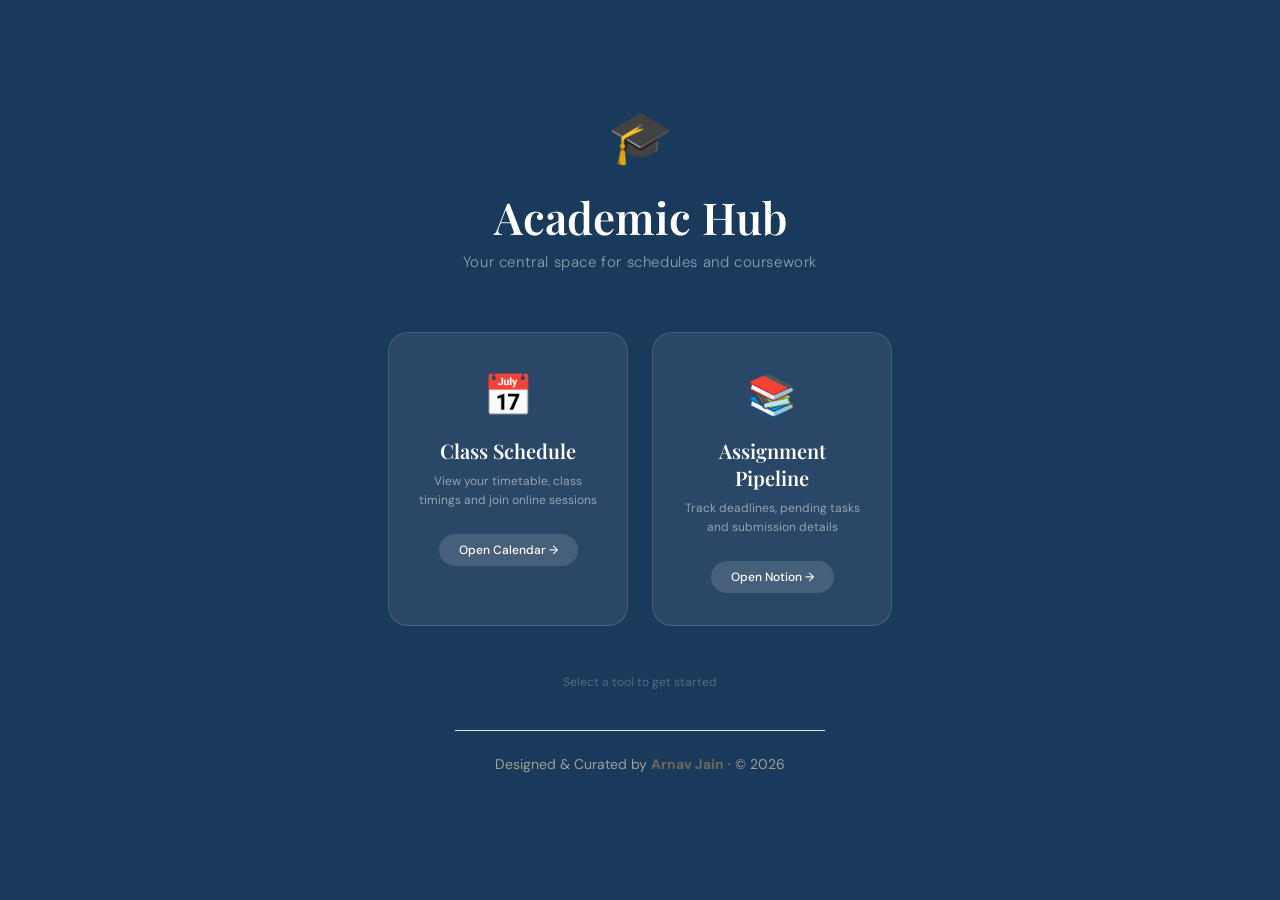
<file: index.html>
<!DOCTYPE html>
<html lang="en">
<head>
  <meta charset="UTF-8"/>
  <meta name="viewport" content="width=device-width, initial-scale=1.0"/>
  <title>Academic Hub</title>
  <link rel="icon" id="favicon" href="data:image/svg+xml,<svg xmlns='http://www.w3.org/2000/svg' viewBox='0 0 100 100'><text y='.9em' font-size='90'>🎓</text></svg>">
  <link href="https://fonts.googleapis.com/css2?family=Playfair+Display:wght@500;600&family=DM+Sans:wght@300;400;500&display=swap" rel="stylesheet"/>
  <link rel="stylesheet" href="css/style-dev.css"/>
</head>
<body>

<!-- ── LEVEL 1: PORTAL PAGE ── -->
<div id="portal-page">
  <div class="portal-logo">🎓</div>
  <div class="portal-title">Academic Hub</div>
  <div class="portal-subtitle">Your central space for schedules and coursework</div>
  <div class="portal-cards">
    <div class="portal-card" onclick="showSectionSelector()">
      <span class="portal-card-icon">📅</span>
      <span class="portal-card-title">Class Schedule</span>
      <span class="portal-card-desc">View your timetable, class timings and join online sessions</span>
      <span class="portal-card-btn">Open Calendar →</span>
    </div>
    <div class="portal-card" onclick="window.open('https://arnavv.notion.site/assignment-pipeline', '_blank')">
      <span class="portal-card-icon">📚</span>
      <span class="portal-card-title">Assignment Pipeline</span>
      <span class="portal-card-desc">Track deadlines, pending tasks and submission details</span>
      <span class="portal-card-btn">Open Notion →</span>
    </div>
  </div>
  <div class="portal-footer">Select a tool to get started</div>
<footer style="text-align:center;padding:24px 40px;font-size:14px;color:var(--text-muted);border-top:1px solid var(--border);margin-top:40px;">
    Designed &amp; Curated by <strong style="color:var(--text-secondary);">Arnav Jain</strong> &middot; &copy; 2026
</footer>  
</div>

<!-- ── LEVEL 2: SECTION SELECTOR ── -->
<div id="welcome-page" style="display:none;">
  <div style="position:absolute;top:24px;left:32px;cursor:pointer;color:rgba(255,255,255,0.5);font-size:13px;display:flex;align-items:center;gap:6px;" onclick="showPortal()">← Back to Hub</div>
  <div class="welcome-logo">📅</div>
  <div class="welcome-title">Class Schedule</div>
  <div class="welcome-subtitle">Academic Calendar Portal</div>
  <div class="welcome-prompt">Select your section to continue</div>
  <div class="section-cards">
    <div class="section-card" onclick="selectSection('A')">
      <span class="section-card-letter">A</span>
      <span class="section-card-label">Section A</span>
      <span class="section-card-btn">View Schedule →</span>
    </div>
    <div class="section-card" onclick="selectSection('B')">
      <span class="section-card-letter">B</span>
      <span class="section-card-label">Section B</span>
      <span class="section-card-btn">View Schedule →</span>
    </div>
    <div class="section-card" onclick="selectSection('C')">
      <span class="section-card-letter" style="font-size:64px;letter-spacing:-2px;">C</span>
      <span class="section-card-label">Section C</span>
      <span class="section-card-btn">View Schedule →</span>
    </div>
  </div>
  <div class="welcome-footer">Your selection will be remembered for next time</div>
<footer style="text-align:center;padding:24px 40px;font-size:14px;color:var(--text-muted);border-top:1px solid var(--border);margin-top:40px;">
    Designed &amp; Curated by <strong style="color:var(--text-secondary);">Arnav Jain</strong> &middot; &copy; 2026
</footer>  
</div>

<!-- ── LEVEL 3: CALENDAR APP ── -->
<div id="calendar-app">

  <header>
    <div>
      <div class="header-title">Class Schedule</div>
      <div class="header-sub" id="headerSub">Academic Calendar Portal</div>
    </div>
    <div style="display:flex;align-items:center;gap:12px;">
    <a href="https://arnavv.notion.site/assignment-pipeline" target="_blank" style="display:flex;align-items:center;gap:7px;background:rgba(255,255,255,0.12);padding:6px 14px;border-radius:20px;font-size:12px;font-weight:400;color:#fff;text-decoration:none;border:1px solid rgba(255,255,255,0.2);transition:background 0.2s;" onmouseover="this.style.background='rgba(255,255,255,0.2)'" onmouseout="this.style.background='rgba(255,255,255,0.12)'">
      📚 Assignment Pipeline
    </a>
    <div style="display:flex;align-items:center;gap:12px;">
      <div class="section-badge" onclick="toggleSectionDropdown(event)" title="Switch section">
        <span class="section-badge-dot"></span>
        <span id="sectionBadgeText">Section B</span>
        <span style="font-size:10px;opacity:0.7;">▾</span>
        <div id="sectionDropdown" style="display:none;position:absolute;top:calc(100% + 8px);right:0;background:var(--surface);border:1px solid var(--border);border-radius:10px;box-shadow:var(--shadow-lg);overflow:hidden;min-width:160px;z-index:300;">
          <div onclick="selectSection('A')" style="padding:12px 16px;cursor:pointer;font-size:13px;color:var(--text-primary);display:flex;align-items:center;gap:10px;" onmouseover="this.style.background='var(--bg)'" onmouseout="this.style.background='transparent'">
            <span style="font-family:'Playfair Display',serif;font-size:18px;font-weight:700;">A</span>
            <span>Section A</span>
          </div>
          <div style="height:1px;background:var(--border);margin:0 12px;"></div>
          <div onclick="selectSection('B')" style="padding:12px 16px;cursor:pointer;font-size:13px;color:var(--text-primary);display:flex;align-items:center;gap:10px;" onmouseover="this.style.background='var(--bg)'" onmouseout="this.style.background='transparent'">
            <span style="font-family:'Playfair Display',serif;font-size:18px;font-weight:700;">B</span>
            <span>Section B</span>
          </div>
          <div style="height:1px;background:var(--border);margin:0 12px;"></div>
          <div onclick="selectSection('C')" style="padding:12px 16px;cursor:pointer;font-size:13px;color:var(--text-primary);display:flex;align-items:center;gap:10px;" onmouseover="this.style.background='var(--bg)'" onmouseout="this.style.background='transparent'">
            <span style="font-family:'Playfair Display',serif;font-size:18px;font-weight:700;">C</span>
            <span>Section C</span>
          </div>
        </div>
      </div>
      <div class="sync-badge" id="syncBadge" onclick="manualSync()" title="Click to sync now">
        <span class="sync-dot" id="syncDot"></span>
        <span id="syncText">Live from iCloud</span>
      </div>
    </div>
  </header>

  <div class="controls">
    <div class="nav-area">
      <button class="nav-btn" onclick="navigate(-1)">&#8249;</button>
      <span class="current-period" id="periodLabel"></span>
      <button class="nav-btn" onclick="navigate(1)">&#8250;</button>
      <button class="nav-btn" onclick="goToday()" style="font-size:12px;padding:0 10px;width:auto;">Today</button>
    </div>
    <div class="filter-group">
      <span class="filter-label">View:</span>
      <button class="pill active-all" id="pill-all" onclick="setFilter('all')">All Classes</button>
      <button class="pill" id="pill-finance" onclick="setFilter('finance')">Finance</button>
      <button class="pill" id="pill-marketing" onclick="setFilter('marketing')">Marketing</button>
      <button class="pill" id="pill-supplychain" onclick="setFilter('supplychain')">Supply Chain</button>
    </div>
    <div class="view-switcher">
      <button class="view-btn active" id="btn-monthly" onclick="setView('monthly')">Monthly</button>
      <button class="view-btn" id="btn-weekly" onclick="setView('weekly')">Weekly</button>
    </div>
  </div>

  <main>
    <div style="display:flex;align-items:center;gap:8px;margin-bottom:16px;padding:9px 14px;background:var(--accent-light);border:1px solid var(--border);border-radius:8px;font-size:13px;color:var(--text-secondary);">
      <span style="font-size:15px;">🕐</span>
      <span>All times shown in <strong style="color:var(--text-primary)" id="tzLabel"></strong></span>
    </div>
    <div class="legend">
      <div class="legend-item"><span class="legend-dot dot-common"></span> Core (all students)</div>
      <div class="legend-item"><span class="legend-dot dot-finance"></span> Finance</div>
      <div class="legend-item"><span class="legend-dot dot-marketing"></span> Marketing</div>
      <div class="legend-item"><span class="legend-dot dot-supplychain"></span> Supply Chain</div>
    </div>
    <div id="monthly-view">
      <div class="calendar-grid">
        <div class="day-headers">
          <div class="day-header">Sun</div><div class="day-header">Mon</div>
          <div class="day-header">Tue</div><div class="day-header">Wed</div>
          <div class="day-header">Thu</div><div class="day-header">Fri</div>
          <div class="day-header">Sat</div>
        </div>
        <div class="grid-body" id="monthGrid"></div>
      </div>
    </div>
    <div id="weekly-view">
      <div class="week-sticky-header">
        <div class="week-header-row" id="weekHeaders"></div>
      </div>
      <div class="week-outer">
        <div class="week-body-grid" id="weekBodyGrid"></div>
      </div>
    </div>
  </main>
<footer style="text-align:center;padding:24px 40px;font-size:14px;color:var(--text-muted);border-top:1px solid var(--border);margin-top:40px;">
    Designed &amp; Curated by <strong style="color:var(--text-secondary);">Arnav Jain</strong> &middot; &copy; 2026
</footer>
</div><!-- end calendar-app -->

<!-- ── EVENT MODAL ── -->
<div class="modal-overlay" id="modalOverlay" onclick="closeModal(event)">
  <div class="modal" id="modal">
    <button class="modal-close" onclick="closeModal()">&times;</button>
    <div class="modal-header">
      <div class="modal-category" id="modalCategory"></div>
      <div class="modal-title" id="modalTitle"></div>
    </div>
    <div class="modal-body">
      <div class="modal-row"><span class="modal-icon">📅</span><div><div class="modal-row-label" id="modalDate"></div></div></div>
      <div class="modal-row"><span class="modal-icon">🕐</span><div><div class="modal-row-label" id="modalTime"></div></div></div>
      <div class="modal-row"><span class="modal-icon">🎓</span><div><div class="modal-row-label">Specialization</div><div class="modal-row-sub" id="modalSpecialization"></div></div></div>
      <div class="modal-row" id="modalLocationRow" style="display:none"><span class="modal-icon">📍</span><div><div class="modal-row-label" id="modalLocation"></div></div></div>
      <div class="modal-row" id="modalDescRow" style="display:none"><span class="modal-icon">📝</span><div><div class="modal-row-label" id="modalDesc"></div></div></div>
    </div>
    <div class="modal-footer" id="modalLinkArea"></div>
  </div>
</div>

<script src="js/app.js"></script>
</body>
</html>
</file>
<file: css/style-dev.css>
/* ── CSS VARIABLES ── */
:root {
  --bg: #F7F6F2;
  --surface: #FFFFFF;
  --border: #E4E2DB;
  --text-primary: #1A1916;
  --text-secondary: #6B6860;
  --text-muted: #A09E97;
  --accent: #1A3A5C;
  --accent-light: #E8EEF4;
  --accent-mid: #2E5F8A;
  --common: #2C5F8A;
  --common-bg: #EAF0F6;
  --finance: #2D6A4F;
  --finance-bg: #EAF3EE;
  --marketing: #7B3A2A;
  --marketing-bg: #F5EBE8;
  --supplychain: #5B3A8A;
  --supplychain-bg: #F0EBF8;
  --radius: 10px;
  --shadow: 0 2px 12px rgba(0,0,0,0.07);
  --shadow-lg: 0 8px 40px rgba(0,0,0,0.13);
  --hour-height: 60px;
}

/* ── RESET ── */
* { box-sizing: border-box; margin: 0; padding: 0; }
body { font-family: 'DM Sans', sans-serif; background: var(--bg); color: var(--text-primary); min-height: 100vh; }

/* ── PORTAL PAGE ── */
#portal-page { display: flex; flex-direction: column; align-items: center; justify-content: center; min-height: 100vh; background: var(--accent); padding: 40px 20px; }
.portal-logo { font-size: 52px; margin-bottom: 20px; animation: float 3s ease-in-out infinite; }
@keyframes float { 0%,100%{transform:translateY(0)} 50%{transform:translateY(-10px)} }
.portal-title { font-family: 'Playfair Display', serif; font-size: 44px; font-weight: 600; color: #fff; text-align: center; line-height: 1.2; margin-bottom: 8px; }
.portal-subtitle { font-size: 15px; color: rgba(255,255,255,0.5); text-align: center; margin-bottom: 60px; font-weight: 300; letter-spacing: 0.04em; }
.portal-cards { display: flex; gap: 24px; flex-wrap: wrap; justify-content: center; margin-bottom: 48px; }
.portal-card { width: 240px; padding: 36px 28px 32px; background: rgba(255,255,255,0.07); border: 1.5px solid rgba(255,255,255,0.14); border-radius: 20px; cursor: pointer; transition: all 0.25s ease; text-align: center; }
.portal-card:hover { background: rgba(255,255,255,0.13); border-color: rgba(255,255,255,0.35); transform: translateY(-6px); box-shadow: 0 24px 56px rgba(0,0,0,0.25); }
.portal-card:active { transform: translateY(-2px); }
.portal-card-icon { font-size: 40px; margin-bottom: 16px; display: block; animation: float 3s ease-in-out infinite; }
.portal-card:nth-child(2) .portal-card-icon { animation-delay: 0.5s; }
.portal-card-title { font-family: 'Playfair Display', serif; font-size: 20px; font-weight: 600; color: #fff; margin-bottom: 8px; display: block; }
.portal-card-desc { font-size: 12px; color: rgba(255,255,255,0.5); line-height: 1.6; margin-bottom: 24px; display: block; }
.portal-card-btn { display: inline-flex; align-items: center; gap: 6px; background: rgba(255,255,255,0.13); color: #fff; padding: 8px 20px; border-radius: 20px; font-size: 12px; font-weight: 500; transition: background 0.2s; }
.portal-card:hover .portal-card-btn { background: rgba(255,255,255,0.24); }
.portal-footer { font-size: 12px; color: rgba(255,255,255,0.25); text-align: center; }

/* ── SECTION SELECTOR (Welcome Page) ── */
#welcome-page { display: flex; flex-direction: column; align-items: center; justify-content: center; min-height: 100vh; background: var(--accent); padding: 40px 20px; position: relative; }
.welcome-logo { font-size: 52px; margin-bottom: 24px; animation: float 3s ease-in-out infinite; }
.welcome-title { font-family: 'Playfair Display', serif; font-size: 44px; font-weight: 600; color: #fff; text-align: center; line-height: 1.2; margin-bottom: 10px; }
.welcome-subtitle { font-size: 16px; color: rgba(255,255,255,0.55); text-align: center; margin-bottom: 56px; font-weight: 300; letter-spacing: 0.04em; }
.welcome-prompt { font-size: 11px; font-weight: 500; letter-spacing: 0.14em; text-transform: uppercase; color: rgba(255,255,255,0.4); margin-bottom: 22px; text-align: center; }
.section-cards { display: flex; gap: 20px; flex-wrap: wrap; justify-content: center; margin-bottom: 48px; }
.section-card { width: 210px; padding: 40px 28px 32px; background: rgba(255,255,255,0.07); border: 1.5px solid rgba(255,255,255,0.14); border-radius: 18px; cursor: pointer; transition: all 0.25s ease; text-align: center; }
.section-card:hover { background: rgba(255,255,255,0.13); border-color: rgba(255,255,255,0.35); transform: translateY(-5px); box-shadow: 0 20px 50px rgba(0,0,0,0.25); }
.section-card:active { transform: translateY(-2px); }
.section-card-letter { font-family: 'Playfair Display', serif; font-size: 64px; font-weight: 600; color: #fff; line-height: 1; margin-bottom: 10px; display: block; }
.section-card-label { font-size: 12px; font-weight: 500; color: rgba(255,255,255,0.6); letter-spacing: 0.08em; text-transform: uppercase; display: block; margin-bottom: 20px; }
.section-card-btn { display: inline-flex; align-items: center; gap: 6px; background: rgba(255,255,255,0.13); color: #fff; padding: 8px 20px; border-radius: 20px; font-size: 12px; font-weight: 500; transition: background 0.2s; }
.section-card:hover .section-card-btn { background: rgba(255,255,255,0.22); }
.welcome-footer { font-size: 12px; color: rgba(255,255,255,0.28); text-align: center; }

/* ── CALENDAR APP ── */
#calendar-app { display: none; }

/* ── HEADER ── */
header { background: var(--accent); color: #fff; padding: 0 40px; display: flex; align-items: center; justify-content: space-between; height: 70px; position: sticky; top: 0; z-index: 100; box-shadow: 0 2px 16px rgba(0,0,0,0.15); }
.header-title { font-family: 'Playfair Display', serif; font-size: 22px; font-weight: 600; letter-spacing: 0.01em; }
.header-sub { font-size: 12px; opacity: 0.65; margin-top: 2px; font-weight: 300; }
.section-badge { display: flex; align-items: center; gap: 6px; background: rgba(255,255,255,0.12); padding: 5px 14px; border-radius: 20px; font-size: 12px; font-weight: 500; border: 1px solid rgba(255,255,255,0.2); cursor: pointer; transition: background 0.2s; position: relative; }
.section-badge:hover { background: rgba(255,255,255,0.22); }
.section-badge-dot { width: 6px; height: 6px; border-radius: 50%; background: #4CAF50; }
.sync-badge { display: flex; align-items: center; gap: 7px; background: rgba(255,255,255,0.12); padding: 6px 14px; border-radius: 20px; font-size: 12px; font-weight: 400; cursor: pointer; transition: background 0.2s; border: 1px solid rgba(255,255,255,0.2); }
.sync-badge:hover { background: rgba(255,255,255,0.2); }
.sync-dot { width: 7px; height: 7px; border-radius: 50%; background: #4CAF50; animation: pulse 2s infinite; }
@keyframes pulse { 0%,100%{opacity:1} 50%{opacity:0.4} }
.sync-badge.syncing .sync-dot { background: #FFA726; animation: spin-dot 0.8s linear infinite; }
@keyframes spin-dot { 0%{opacity:1}50%{opacity:0.3}100%{opacity:1} }

/* ── CONTROLS BAR ── */
.controls { background: var(--surface); border-bottom: 1px solid var(--border); padding: 14px 40px; display: flex; align-items: center; gap: 20px; flex-wrap: wrap; position: sticky; top: 70px; z-index: 99; }
.filter-group { display: flex; gap: 8px; align-items: center; }
.filter-label { font-size: 12px; color: var(--text-muted); font-weight: 500; text-transform: uppercase; letter-spacing: 0.06em; margin-right: 4px; }
.pill { padding: 6px 16px; border-radius: 20px; font-size: 13px; font-weight: 500; border: 1.5px solid var(--border); background: var(--surface); cursor: pointer; transition: all 0.18s; color: var(--text-secondary); }
.pill:hover { border-color: var(--accent); color: var(--accent); }
.pill.active-all { background: var(--common); color: #fff; border-color: var(--common); }
.pill.active-finance { background: var(--finance); color: #fff; border-color: var(--finance); }
.pill.active-marketing { background: var(--marketing); color: #fff; border-color: var(--marketing); }
.pill.active-supplychain { background: var(--supplychain); color: #fff; border-color: var(--supplychain); }
.view-switcher { display: flex; border: 1.5px solid var(--border); border-radius: 8px; overflow: hidden; margin-left: auto; }
.view-btn { padding: 6px 18px; font-size: 13px; font-weight: 500; background: none; border: none; cursor: pointer; color: var(--text-secondary); transition: all 0.18s; }
.view-btn.active { background: var(--accent); color: #fff; }
.nav-area { display: flex; align-items: center; gap: 12px; }
.nav-btn { width: 32px; height: 32px; border-radius: 8px; border: 1.5px solid var(--border); background: none; cursor: pointer; display: flex; align-items: center; justify-content: center; font-size: 16px; color: var(--text-secondary); transition: all 0.15s; }
.nav-btn:hover { border-color: var(--accent); color: var(--accent); background: var(--accent-light); }
.current-period { font-family: 'Playfair Display', serif; font-size: 18px; font-weight: 600; min-width: 220px; }

/* ── MAIN ── */
main { padding: 28px 40px; max-width: 1300px; margin: 0 auto; }

/* ── MONTHLY VIEW ── */
#monthly-view { display: block; }
#weekly-view { display: none; }
.calendar-grid { background: var(--surface); border-radius: var(--radius); border: 1px solid var(--border); overflow-x: auto; box-shadow: var(--shadow); }
.day-headers { display: grid; grid-template-columns: repeat(7, minmax(120px, 1fr)); background: var(--accent); }
.day-header { padding: 11px 0; text-align: center; font-size: 11px; font-weight: 500; color: rgba(255,255,255,0.75); text-transform: uppercase; letter-spacing: 0.08em; }
.grid-body { display: grid; grid-template-columns: repeat(7, minmax(120px, 1fr)); }
.grid-cell { min-height: 108px; min-width: 0; padding: 8px 7px; border-right: 1px solid var(--border); border-bottom: 1px solid var(--border); transition: background 0.12s; overflow: hidden; }
.grid-cell:nth-child(7n) { border-right: none; }
.grid-cell.other-month { background: #FAFAF8; }
.grid-cell.today { background: var(--accent-light); }
.cell-date { font-size: 13px; font-weight: 500; color: var(--text-muted); min-width: 26px; height: 26px; display: flex; align-items: center; justify-content: center; border-radius: 4px; margin-bottom: 4px; padding: 0 4px; }
.grid-cell.today .cell-date { background: var(--accent); color: #fff; border-radius: 6px; width: 100%; min-width: unset; height: 30px; font-size: 13px; font-weight: 600; justify-content: center; letter-spacing: 0.01em; }
.grid-cell.other-month .cell-date { color: #C9C7C0; }
.event-chip { font-size: 11px; font-weight: 500; padding: 2px 7px; border-radius: 4px; margin-bottom: 3px; cursor: pointer; white-space: nowrap; overflow: hidden; text-overflow: ellipsis; transition: opacity 0.15s; }
.event-chip:hover { opacity: 0.78; }
.chip-common { background: var(--common-bg); color: var(--common); }
.chip-finance { background: var(--finance-bg); color: var(--finance); }
.chip-marketing { background: var(--marketing-bg); color: var(--marketing); }
.chip-supplychain { background: var(--supplychain-bg); color: var(--supplychain); }
.chip-hidden { display: none !important; }
.more-events { font-size: 11px; color: var(--text-muted); cursor: pointer; padding: 1px 4px; }
.more-events:hover { color: var(--accent); }

/* ── WEEKLY VIEW ── */
.week-outer { background: var(--surface); border-radius: var(--radius); border: 1px solid var(--border); box-shadow: var(--shadow); overflow: visible; }
.week-container { position: relative; min-height: 100vh; }
.week-header-row { display: grid; grid-template-columns: 64px repeat(7, 1fr); background: var(--accent); }
.week-header-time-gutter { border-right: 1px solid rgba(255,255,255,0.15); }
.week-header-day { padding: 12px 4px; text-align: center; font-size: 11px; color: rgba(255,255,255,0.75); text-transform: uppercase; letter-spacing: 0.07em; font-weight: 500; border-left: 1px solid rgba(255,255,255,0.1); }
.week-header-day.today-col { color: #fff; }
.week-header-date { font-size: 22px; font-family: 'Playfair Display', serif; display: block; color: rgba(255,255,255,0.9); line-height: 1.2; }
.week-header-day.today-col .week-header-date { background: rgba(255,255,255,0.25); border-radius: 50%; width: 36px; height: 36px; display: inline-flex; align-items: center; justify-content: center; }
.week-sticky-header { position: sticky; top: 125px; z-index: 98; border-radius: 10px 10px 10px 10px; overflow: hidden; }
.week-body-grid { display: grid; grid-template-columns: 64px repeat(7, 1fr); position: relative; }
.week-time-col { display: flex; flex-direction: column; border-right: 1px solid var(--border); }
.week-time-slot { height: var(--hour-height); display: flex; align-items: flex-start; justify-content: flex-end; padding-right: 8px; padding-top: 4px; font-size: 10px; color: var(--text-muted); border-bottom: 1px solid var(--border); flex-shrink: 0; }
.week-day-col-wrap { position: relative; border-left: 1px solid var(--border); }
.week-day-col-wrap.today-day { background: #FAFEF8; }
.week-hour-line { position: absolute; left: 0; right: 0; border-bottom: 1px solid var(--border); pointer-events: none; }
.week-half-line { position: absolute; left: 0; right: 0; border-bottom: 1px dashed rgba(0,0,0,0.06); pointer-events: none; }
.week-ev { position: absolute; left: 3px; right: 3px; border-radius: 6px; padding: 4px 7px; font-size: 11px; font-weight: 500; cursor: pointer; overflow: hidden; transition: opacity 0.15s, box-shadow 0.15s; line-height: 1.35; border-left: 3px solid rgba(0,0,0,0.15); z-index: 1; }
.week-ev:hover { opacity: 0.85; box-shadow: 0 2px 8px rgba(0,0,0,0.15); z-index: 2; }
.week-ev.ev-common { background: var(--common-bg); color: var(--common); border-left-color: var(--common); }
.week-ev.ev-finance { background: var(--finance-bg); color: var(--finance); border-left-color: var(--finance); }
.week-ev.ev-marketing { background: var(--marketing-bg); color: var(--marketing); border-left-color: var(--marketing); }
.week-ev.ev-supplychain { background: var(--supplychain-bg); color: var(--supplychain); border-left-color: var(--supplychain); }
.week-ev-title { font-weight: 700; white-space: normal; overflow: hidden; line-height: 1.4; word-break: break-word; font-size: 11px; }
.week-ev-time { font-size: 11px; opacity: 1; white-space: nowrap; margin-top: 5px; }

/* ── LEGEND ── */
.legend { display: flex; gap: 20px; margin-bottom: 18px; align-items: center; flex-wrap: wrap; }
.legend-item { display: flex; align-items: center; gap: 6px; font-size: 13px; color: var(--text-secondary); }
.legend-dot { width: 10px; height: 10px; border-radius: 3px; }
.dot-common { background: var(--common); }
.dot-finance { background: var(--finance); }
.dot-marketing { background: var(--marketing); }
.dot-supplychain { background: var(--supplychain); }

/* ── MODAL ── */
.modal-overlay { position: fixed; inset: 0; background: rgba(20,20,18,0.45); display: none; align-items: center; justify-content: center; z-index: 200; backdrop-filter: blur(3px); }
.modal-overlay.open { display: flex; }
.modal { background: var(--surface); border-radius: 14px; width: 420px; max-width: 94vw; box-shadow: var(--shadow-lg); overflow: hidden; animation: modal-in 0.2s ease; position: relative; }
@keyframes modal-in { from{transform:scale(0.94);opacity:0} to{transform:scale(1);opacity:1} }
.modal-header { padding: 22px 24px 16px; border-bottom: 1px solid var(--border); }
.modal-category { display: inline-block; font-size: 11px; font-weight: 500; letter-spacing: 0.07em; text-transform: uppercase; padding: 3px 10px; border-radius: 12px; margin-bottom: 10px; }
.modal-title { font-family: 'Playfair Display', serif; font-size: 20px; font-weight: 600; line-height: 1.3; }
.modal-body { padding: 20px 24px; }
.modal-row { display: flex; gap: 12px; align-items: flex-start; margin-bottom: 14px; font-size: 14px; }
.modal-icon { font-size: 16px; margin-top: 1px; flex-shrink: 0; }
.modal-row-label { font-weight: 500; color: var(--text-primary); }
.modal-row-sub { color: var(--text-secondary); font-size: 13px; margin-top: 2px; }
.modal-link { display: inline-flex; align-items: center; gap: 6px; margin-top: 6px; padding: 8px 16px; background: var(--accent); color: #fff; border-radius: 7px; font-size: 13px; font-weight: 500; text-decoration: none; transition: background 0.15s; }
.modal-link:hover { background: var(--accent-mid); }
.modal-footer { padding: 0 24px 20px; }
.modal-close { position: absolute; top: 16px; right: 18px; background: none; border: none; font-size: 20px; cursor: pointer; color: var(--text-muted); line-height: 1; }

/* ── RESPONSIVE ── */
@media (max-width: 700px) {
  header, .controls, main { padding-left: 16px; padding-right: 16px; }
  .current-period { font-size: 15px; min-width: 130px; }
  .grid-cell { min-height: 72px; padding: 5px 3px; }
  .event-chip { font-size: 10px; padding: 1px 4px; }
  .controls { gap: 10px; }
  .view-switcher { margin-left: 0; }
  .filter-group { flex-wrap: wrap; }
}
</file>
